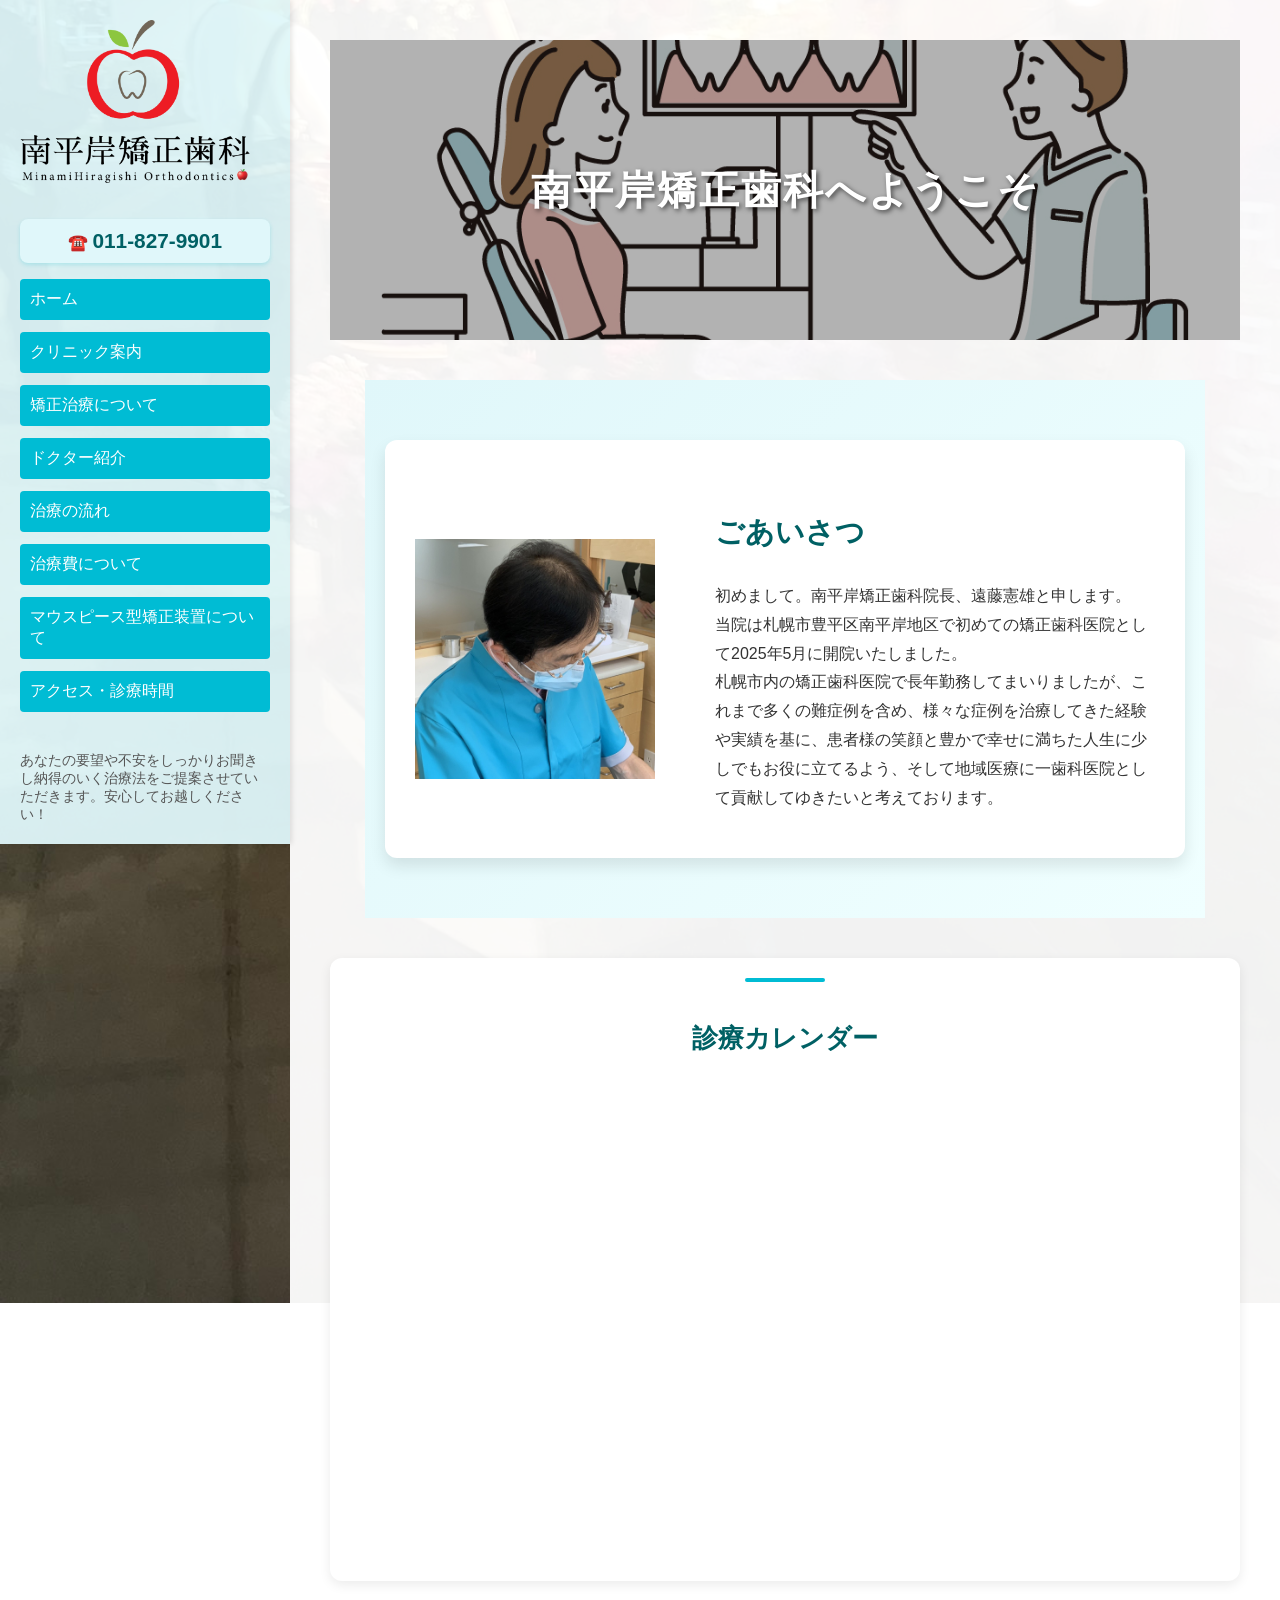
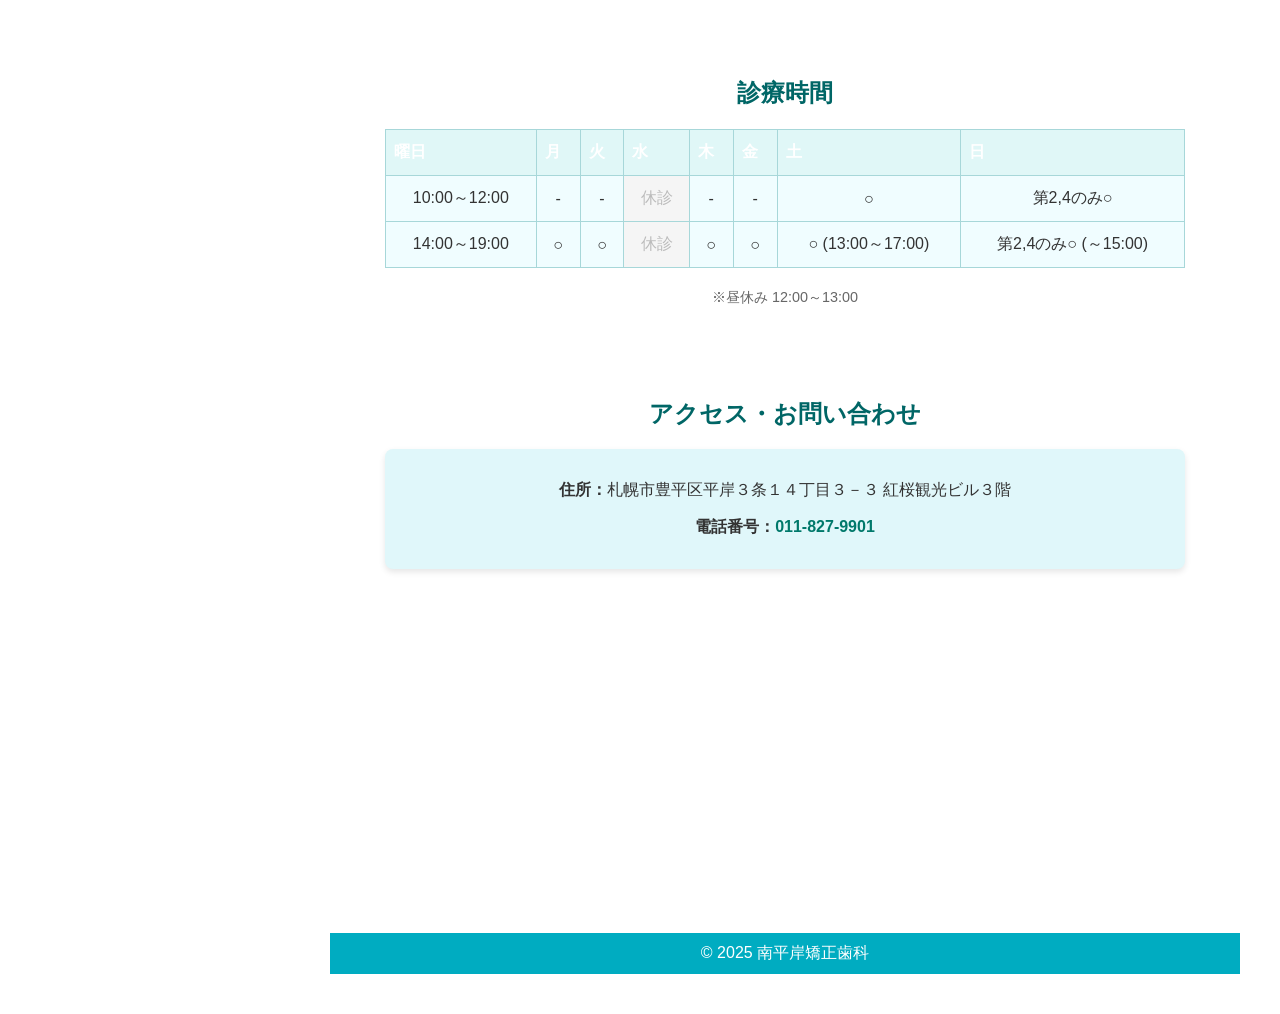
<file: index.html>
<!DOCTYPE html>
<html lang="ja">
<head>
  <meta charset="UTF-8" />
  <meta name="viewport" content="width=device-width, initial-scale=1.0" />
  <title>南平岸矯正歯科</title>
  <link rel="icon" href="logo.ico" type="image/x-icon">
  <link rel="shortcut icon" href="logo.ico" type="image/x-icon">
  <link rel="stylesheet" href="css/style.css" />
  <style>
    /* ローディング画面 */
    #loader {
      position: fixed;
      top: 0;
      left: 0;
      width: 100vw;
      height: 100vh;
      background: white;
      display: flex;
      align-items: center;
      justify-content: center;
      z-index: 9999;
    }

    .tooth {
      width: 80px;
      height: 80px;
      background: url('tooth_character.jpg') no-repeat center center / contain;
      animation: bounce 4s infinite;
    }

    @keyframes bounce {
      0%, 100% { transform: translateY(0); }
      50% { transform: translateY(-20px); }
    }

    @media (max-width: 768px) {
      .card-frame {
        flex-direction: column;
        align-items: center;
      }

      .card-image {
        position: relative;
        width: 100%;
        max-width: 300px;
        margin: 0 auto;
      }

      .card-image img {
        position: static !important;
        width: 100% !important;
        height: auto !important;
        margin: 0 auto !important;
        display: block;
      }

      .card-content {
        padding: 20px;
        text-align: left;
      }
    }
  </style>



</head>
<body class="index fade-in">

  <!-- ローディング画面 -->
  <div id="loader">
    <div class="tooth"></div>
  </div>

  <!-- ハンバーガーメニュー -->
  <input type="checkbox" id="menu-toggle" class="menu-toggle" />
  <label for="menu-toggle" class="sidebar-toggle">☰ メニューを開く／閉じる</label>

  <!-- サイドバー -->
  <div class="sidebar">
    <div class="logo">
      <img src="logo.png" alt="南平岸矯正歯科のロゴ" />
    </div>

    <div class="sidebar-contact">
      ☎️ <a href="tel:011-827-9901">011-827-9901</a>
    </div>

    <ul class="nav">
      <li><a href="index.html">ホーム</a></li>
      <li><a href="clinic.html">クリニック案内</a></li>
      <li><a href="about.html">矯正治療について</a></li>
      <li><a href="doctors.html">ドクター紹介</a></li>
      <li><a href="treatment.html">治療の流れ</a></li>
      <li><a href="fee.html">治療費について</a></li>
      <li><a href="mouthpiece.html">マウスピース型矯正装置について</a></li>
      <li><a href="#access">アクセス・診療時間</a></li>
    </ul>

    

    <div class="footer">
      あなたの要望や不安をしっかりお聞きし納得のいく治療法をご提案させていただきます。安心してお越しください！
    </div>
  </div>

  <!-- メインコンテンツ -->
  <div class="main">
    <div class="hero">南平岸矯正歯科へようこそ</div>

    <!-- ごあいさつ -->
    <section class="greeting-section">
      <div class="card-frame">
        <div class="card-image photo-swap">
          <img src="doctor.jpg" alt="院長写真" class="base-img" />
          <img src="doctor2.png" alt="院長写真(ホバー)" class="hover-img" />
        </div>
        <div class="card-content">
          <h2>ごあいさつ</h2>
          <p>
            初めまして。南平岸矯正歯科院長、遠藤憲雄と申します。<br />
            当院は札幌市豊平区南平岸地区で初めての矯正歯科医院として2025年5月に開院いたしました。<br />
            札幌市内の矯正歯科医院で長年勤務してまいりましたが、これまで多くの難症例を含め、様々な症例を治療してきた経験や実績を基に、患者様の笑顔と豊かで幸せに満ちた人生に少しでもお役に立てるよう、そして地域医療に一歯科医院として貢献してゆきたいと考えております。
          </p>
        </div>
      </div>
    </section>

    <!-- 診療カレンダー -->
    <section id="calendar" class="calendar-card">
      <h2>診療カレンダー</h2>
      <div class="calendar-wrapper">
        <iframe src="https://calendar.google.com/calendar/embed?src=064d3e4499bab5bc5a4c0246312bfb257038a997835af838f0adb48d5004ed53%40group.calendar.google.com&ctz=Asia%2FTokyo" style="border: 0" width="800" height="600" frameborder="0" scrolling="no"></iframe>
      </div>
    </section>
    

    <!-- 診療時間 -->
<section id="hours">
  <h2>診療時間</h2>
  <table class="clinic-hours">
    <thead>
      <tr>
        <th>曜日</th>
        <th>月</th>
        <th>火</th>
        <th>水</th>
        <th>木</th>
        <th>金</th>
        <th>土</th>
        <th>日</th>
      </tr>
    </thead>
    <tbody>
      <tr>
        <td>10:00～12:00</td>
        <td>-</td>
        <td>-</td>
        <td class="closed">休診</td>
        <td>-</td>
        <td>-</td>
        <td>○</td>
        <td>第2,4のみ○</td>
      </tr>
      <tr>
        <td>14:00～19:00</td>
        <td>○</td>
        <td>○</td>
        <td class="closed">休診</td>
        <td>○</td>
        <td>○</td>
        <td>○ (13:00～17:00)</td>
        <td>第2,4のみ○ (～15:00)</td>
      </tr>
    </tbody>
  </table>
  <p class="note">※昼休み 12:00～13:00</p>
</section>


    <!-- アクセス -->
    <section id="access">
     
      <h2>アクセス・お問い合わせ</h2>
  
      <div class="contact-info">
        <p><strong>住所：</strong>札幌市豊平区平岸３条１４丁目３－３ 紅桜観光ビル３階</p>
        <p><strong>電話番号：</strong><a href="tel:011-827-9901">011-827-9901</a></p>
      </div>
      <iframe class="map" src="https://www.google.com/maps/embed?pb=!1m18!1m12!1m3!1d1458.3615851793147!2d141.3694545387574!3d43.02621369278474!2m3!1f0!2f0!3f0!3m2!1i1024!2i768!4f13.1!3m3!1m2!1s0x5f0b2a685b66b769%3A0x2bab9121d006dd4c!2z44CSMDYyLTA5MzMg5YyX5rW36YGT5pyt5bmM5biC6LGK5bmz5Yy65bmz5bK477yT5p2h77yR77yU5LiB55uu77yT4oiS77yTIOe0heahnOims-WFieODk-ODqw!5e0!3m2!1sja!2sjp!4v1745337127135!5m2!1sja!2sjp" width="600" height="450" style="border:0;" allowfullscreen="" loading="lazy" referrerpolicy="no-referrer-when-downgrade"></iframe>
    </section>

    <footer>
      &copy; 2025 南平岸矯正歯科
    </footer>
  </div>

  <script>
    window.addEventListener('load', () => {
      const loader = document.getElementById('loader');
      if (loader) {
        setTimeout(() => {
          loader.classList.add('fade-out');
        }, 1500);
      }
    });
  </script>
</body>
</html>
</file>
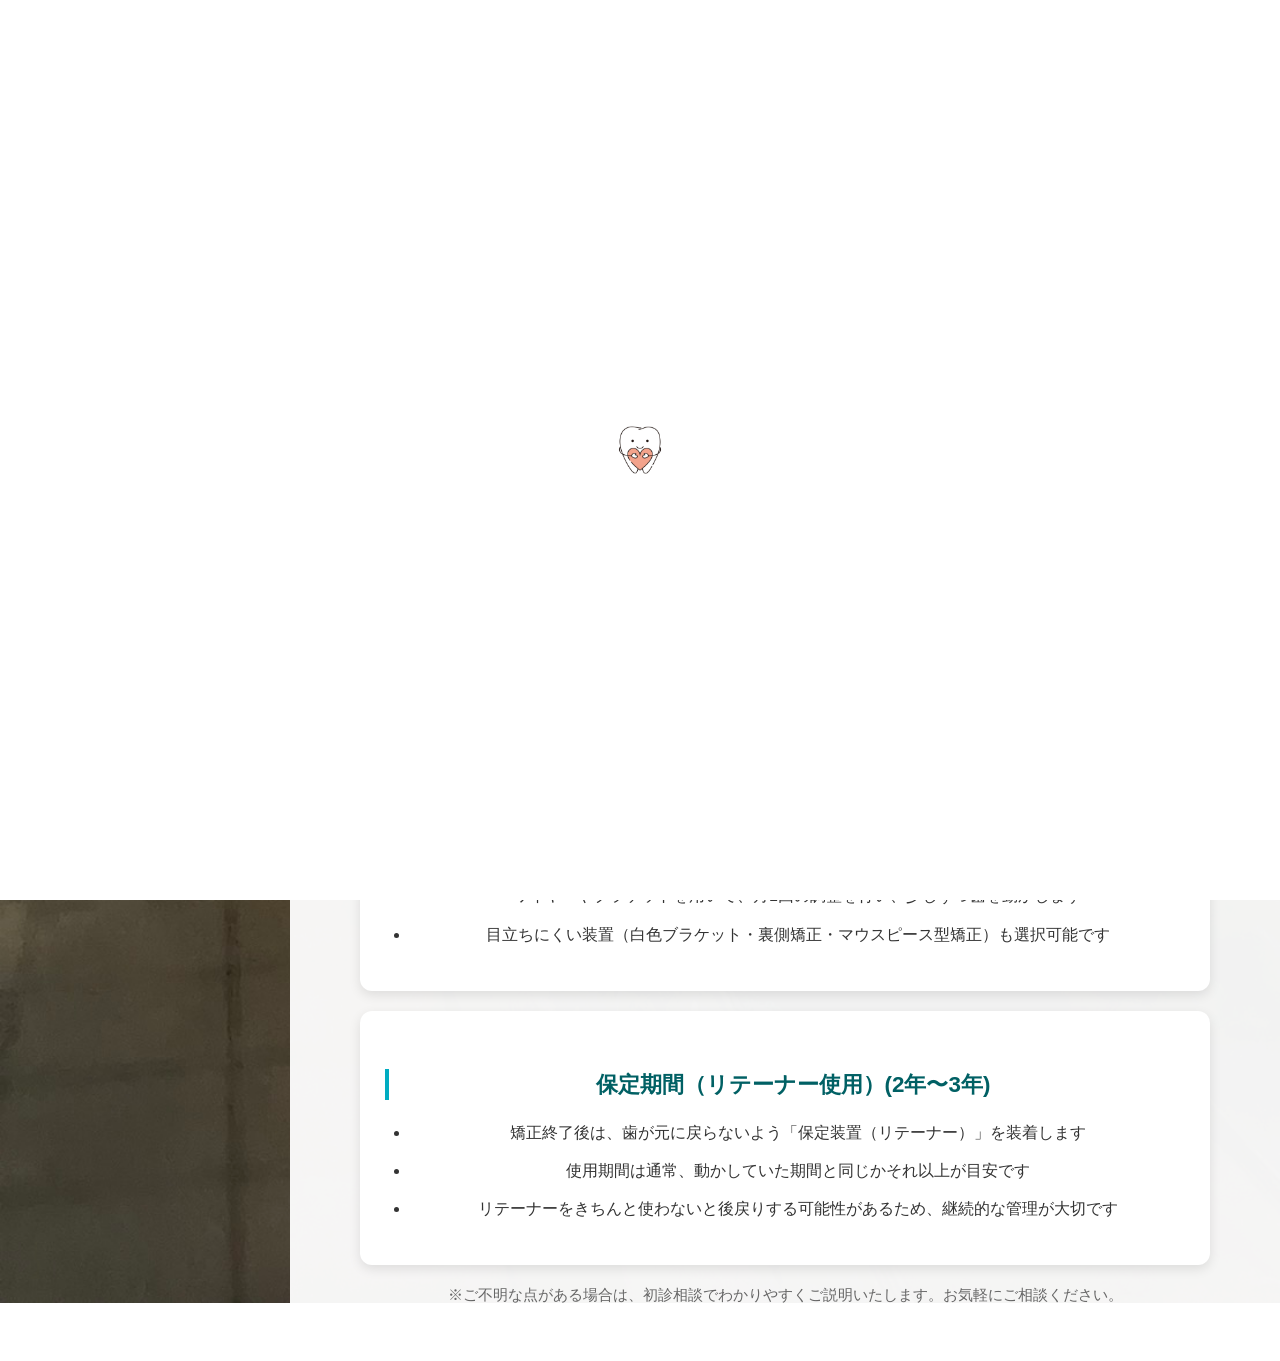
<file: about.html>
<!DOCTYPE html>
<html lang="ja">
<head>
  <meta charset="UTF-8">
  <meta name="viewport" content="width=device-width, initial-scale=1.0">
  <title>矯正治療について｜南平岸矯正歯科</title>
  <link rel="icon" href="logo.ico" type="image/x-icon">
  <link rel="shortcut icon" href="logo.ico" type="image/x-icon">
  <link rel="stylesheet" href="css/style.css">
  <style>
     #loader {
      position: fixed;
      top: 0;
      left: 0;
      width: 100vw;
      height: 100vh;
      background: white;
      display: flex;
      align-items: center;
      justify-content: center;
      z-index: 9999;
    }

    .tooth {
      width: 80px;
      height: 80px;
      background: url('tooth_character.jpg') no-repeat center center / contain;
      animation: bounce 4s infinite;
    }

    @keyframes bounce {
      0%, 100% { transform: translateY(0); }
      50% { transform: translateY(-20px); }
    }
   

    .intro-section {
      text-align: center;
      margin-bottom: 50px;
    }
    .intro-section h1 {
      color: #008b8b;
      font-size: 2rem;
      margin-bottom: 0.5em;
    }
    .intro-section p {
      color: #333;
      font-size: 1.1rem;
      line-height: 1.8;
    }

    .info-card {
      background-color: #ffffff;
      border-radius: 12px;
      padding: 25px;
      margin: 20px auto;
      box-shadow: 0 4px 12px rgba(0,0,0,0.1);
      max-width: 800px;
    }
    .info-card h2 {
      border-left: 4px solid #00ACC1;
      padding-left: 12px;
      color: #006064;
      font-size: 1.4rem;
    }
    .info-card ul {
      line-height: 1.8;
      padding-left: 25px;
    }
    .info-card li {
      margin-bottom: 0.6em;
    }
    .info-card li strong {
      color: #004D40;
    }
    .note {
      font-size: 0.95em;
      color: #666;
      margin-top: 10px;
      text-align: center;
    }
  </style>
</head>
<body class="index fade-in">

  <!-- ローディング画面 -->
  <div id="loader">
    <div class="tooth"></div>
  </div>

  <div class="sidebar">
    <div class="logo">
      <img src="logo.png" alt="南平岸矯正歯科のロゴ" />
    </div>

    <div class="sidebar-contact">
      ☎️ <a href="tel:011-827-9901">011-827-9901</a>
    </div>

    <ul class="nav">
      <li><a href="index.html">ホーム</a></li>
      <li><a href="clinic.html">クリニック案内</a></li>
      <li><a href="about.html">矯正治療について</a></li>
      <li><a href="doctors.html">ドクター紹介</a></li>
      <li><a href="treatment.html">治療の流れ</a></li>
      <li><a href="fee.html">治療費について</a></li>
      <li><a href="mouthpiece.html">マウスピース型矯正装置について</a></li>
      <li><a href="index.html#access">アクセス・診療時間</a></li>
    </ul>

   

    <div class="footer">
      あなたの要望や不安をしっかりお聞きし納得のいく治療法をご提案させていただきます。安心してお越しください！
    </div>
  </div>

  <div class="main">
    <section class="intro-section">
      <h1>矯正治療とは？</h1>
      <p>
        当院では患者様一人ひとりの状態に応じて適切な矯正治療を行います。<br>
        「Ⅰ期治療（成長期）」と「Ⅱ期治療（成人期以降）」の特徴を以下で詳しく解説します。
      </p>
    </section>

    <section class="info-card">
      <h2>Ⅰ期治療（およそ2〜4年）</h2>
      <ul>
        <li><strong>対象：</strong>乳歯と永久歯が混在する小学校低学年（1〜3年生）頃</li>
        <li>反対咬合（受け口）やすきっ歯、前歯のズレ、骨格の成長バランスに問題がある場合に適応</li>
        <li>上下のあごのバランスを整えることで、将来の歯並びを整えやすくします</li>
        <li>必要に応じて、舌癖の改善トレーニング（MFT）なども取り入れます</li>
        <li>Ⅰ期のみで完了する場合もあれば、Ⅱ期治療に移行するケースもあります</li>
      </ul>
    </section>

    <section class="info-card">
      <h2>Ⅱ期治療（およそ1年半〜3年）</h2>
      <ul>
        <li><strong>対象：</strong>永久歯がすべて生えそろった中高生〜成人</li>
        <li>歯並びのデコボコやかみ合わせを整える本格的な矯正治療</li>
        <li>必要に応じて抜歯を行い、歯が並ぶスペースを確保します</li>
        <li>ワイヤーやブラケットを用いて、月1回の調整を行い、少しずつ歯を動かします</li>
        <li>目立ちにくい装置（白色ブラケット・裏側矯正・マウスピース型矯正）も選択可能です</li>
      </ul>
    </section>

    <section class="info-card">
      <h2>保定期間（リテーナー使用）(2年〜3年)</h2>
      <ul>
        <li>矯正終了後は、歯が元に戻らないよう「保定装置（リテーナー）」を装着します</li>
        <li>使用期間は通常、動かしていた期間と同じかそれ以上が目安です</li>
        <li>リテーナーをきちんと使わないと後戻りする可能性があるため、継続的な管理が大切です</li>
      </ul>
    </section>

    <p class="note">
      ※ご不明な点がある場合は、初診相談でわかりやすくご説明いたします。お気軽にご相談ください。
    </p>
  </div>
  
  <script>
    window.addEventListener('load', () => {
      const loader = document.getElementById('loader');
      if (loader) {
        setTimeout(() => {
          loader.classList.add('fade-out'); // アニメーション開始
        }, 1500); // ロード表示時間（ms）※調整可能
      }
    });
  </script>  
</body>
</html>
</file>
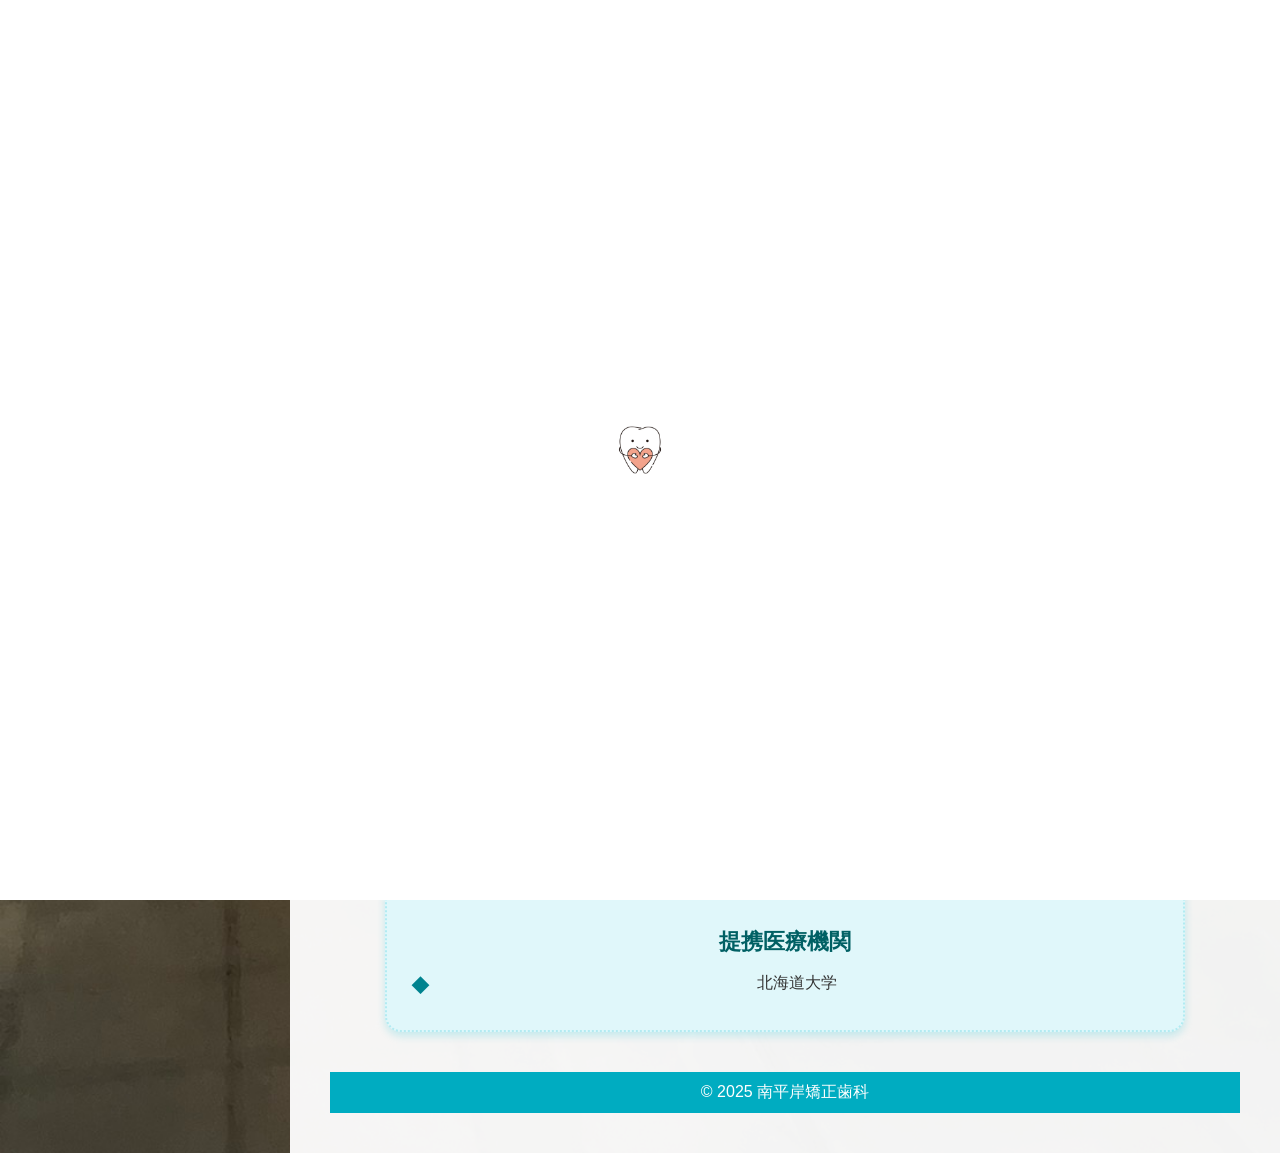
<file: doctors.html>
<!DOCTYPE html>
<html lang="ja">
<head>
  <meta charset="UTF-8">
  <meta name="viewport" content="width=device-width, initial-scale=1.0">
  <title>ドクター紹介｜南平岸矯正歯科</title>
  <link rel="icon" href="logo.ico" type="image/x-icon">
  <link rel="shortcut icon" href="logo.ico" type="image/x-icon">
  <link rel="stylesheet" href="css/style.css">
  <style>
    /* ローディング画面 */
    #loader {
      position: fixed;
      top: 0;
      left: 0;
      width: 100vw;
      height: 100vh;
      background: white;
      display: flex;
      align-items: center;
      justify-content: center;
      z-index: 9999;
    }

    .tooth {
      width: 80px;
      height: 80px;
      background: url('tooth_character.jpg') no-repeat center center / contain;
      animation: bounce 4s infinite;
    }

    @keyframes bounce {
      0%, 100% { transform: translateY(0); }
      50% { transform: translateY(-20px); }
    }
  </style>
</head>
<!-- 👇 ここに fade-in を追加 -->
<body class="index fade-in">

  <!-- ローディング画面 -->
  <div id="loader">
    <div class="tooth"></div>
  </div>

  <!-- ハンバーガーメニュー -->
  <input type="checkbox" id="menu-toggle" class="menu-toggle" />
  <label for="menu-toggle" class="sidebar-toggle">☰ メニューを開く／閉じる</label>

  <!-- サイドバー -->
  <div class="sidebar">
    <div class="logo">
      <img src="logo.png" alt="南平岸矯正歯科のロゴ" />
    </div>

    <div class="sidebar-contact">
      ☎️ <a href="tel:011-827-9901">011-827-9901</a>
    </div>

    <ul class="nav">
      <li><a href="index.html">ホーム</a></li>
      <li><a href="clinic.html">クリニック案内</a></li>
      <li><a href="about.html">矯正治療について</a></li>
      <li><a href="doctors.html">ドクター紹介</a></li>
      <li><a href="treatment.html">治療の流れ</a></li>
      <li><a href="fee.html">治療費について</a></li>
      <li><a href="mouthpiece.html">マウスピース型矯正装置について</a></li>
      <li><a href=index.html#access">アクセス・診療時間</a></li>
    </ul>
    <div class="footer">
      キレイな歯であなたにもっと笑顔を！<br />楽しく治療いたします
    </div>
  </div>
    <div class="main">
        <h1>ドクター紹介</h1>
        <section class="director-section">
          <div class="director-inner">
            
            
            <!-- 右カラム（プロフィール） -->
            <div class="director-profile">
              <h2>院長　認定医　遠藤憲雄<br>
              歯科衛生士　齊藤陽奈</h2>


             
        
              <div class="affiliates-box">
                <h3>院長　所属学会</h3>
                <ul class="affiliates-list">
                  <li>日本矯正歯科学会</li>
                  <li>日本顎変形症学会</li>
                  <li>日本唇顎口蓋裂学会</li>
                </ul>
              </div>
        
              <div class="affiliates-box">
                <h3>院長　略歴</h3>
                <ul class="affiliates-list">
                  <li>1981 札幌南高校 卒業</li>
                <li>1990 岩手医科大学 卒業</li>
                <li>1990 北海道大学歯学部矯正科 入局</li>
                <li>1996 札幌市内矯正歯科医院　勤務</li>
                <li>1997 日本矯正歯科学会 認定医取得</li>
                <li>1996 札幌市内矯正歯科医院　退職</li>
                <li>2025 南平岸矯正歯科 開院</li>
                </ul>
              </div>

              <div class="affiliates-box">
                <h3>提携医療機関</h3>
                <ul class="affiliates-list">
                  <li>北海道大学</li>
               
                </ul>
              </div>
             
        
              
              
            </div>
          </div>
        </section>
        
        <footer>
            &copy; 2025 南平岸矯正歯科
        </footer>
    </div>

    <script>
      window.addEventListener('load', () => {
        const loader = document.getElementById('loader');
        if (loader) {
          setTimeout(() => {
            loader.classList.add('fade-out'); // アニメーション開始
          }, 1500); // ロード表示時間（ms）※調整可能
        }
      });
    </script>
</body>
</html>
</file>
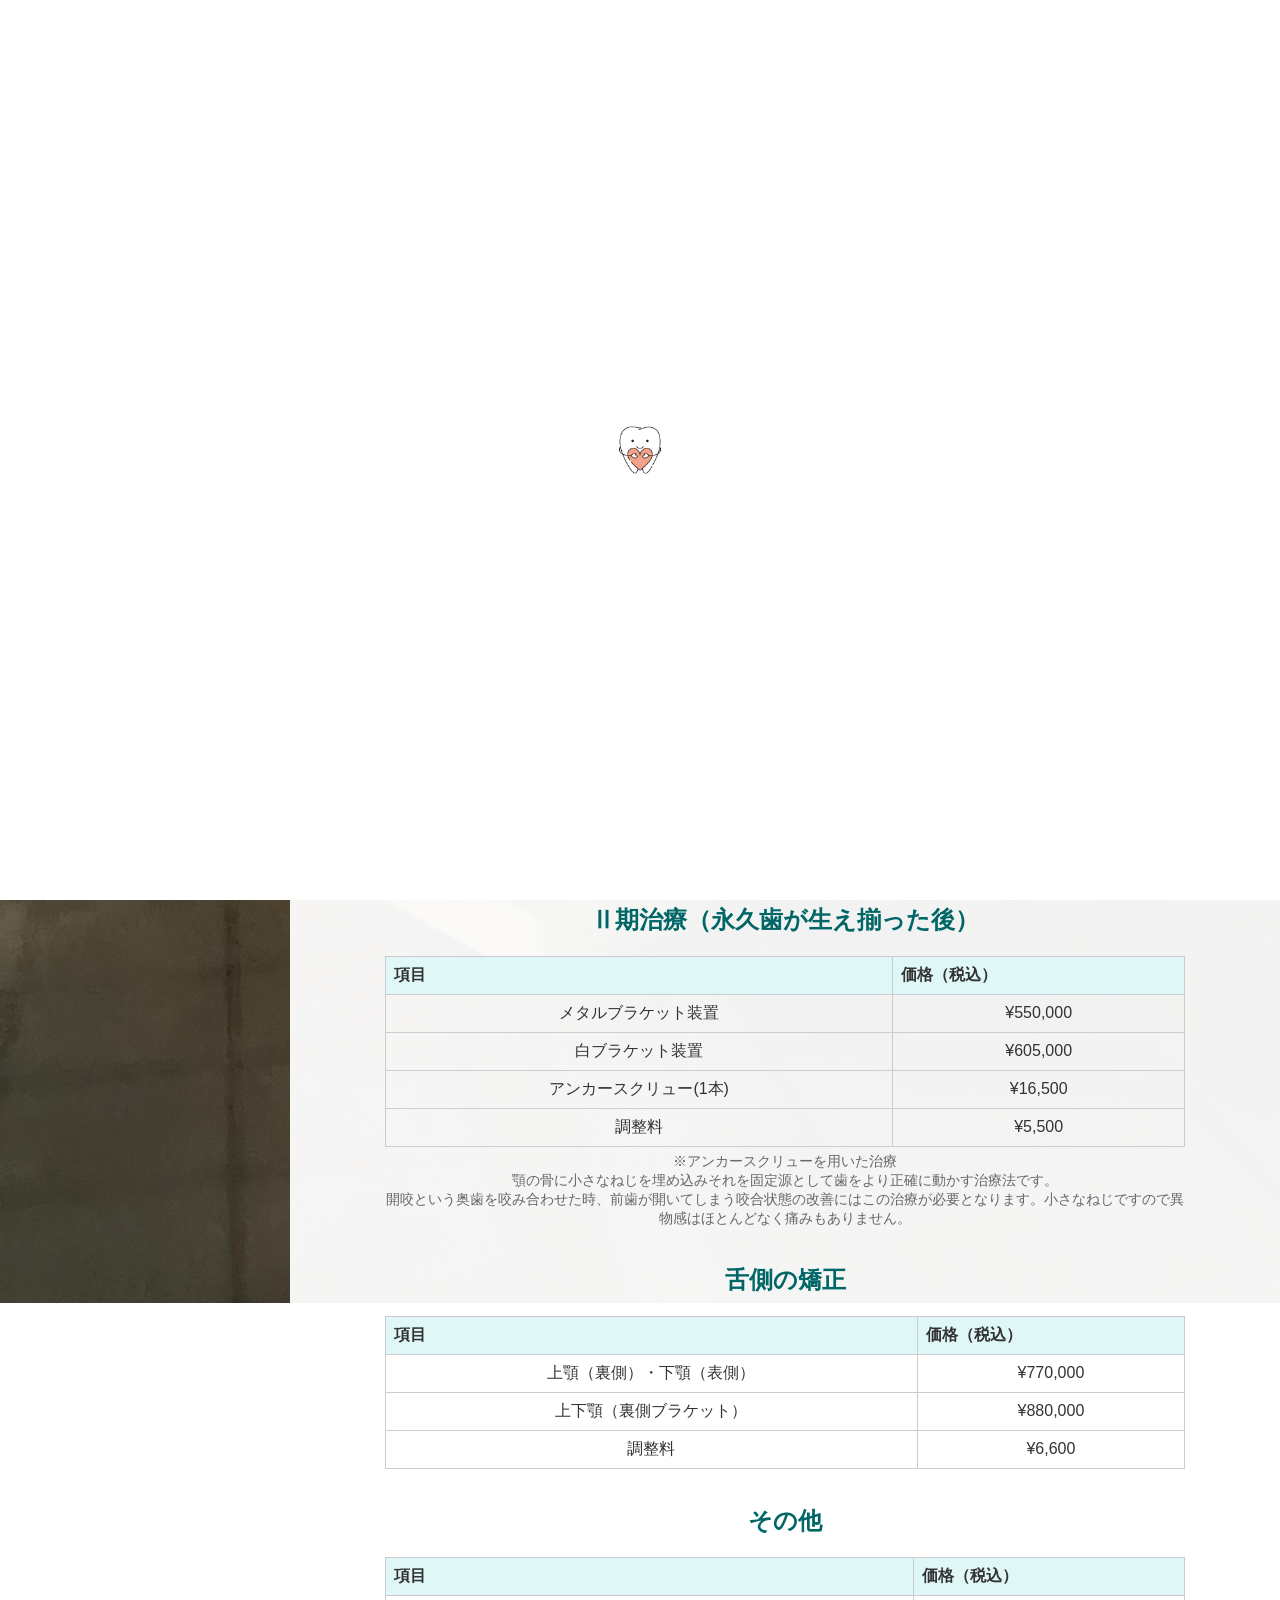
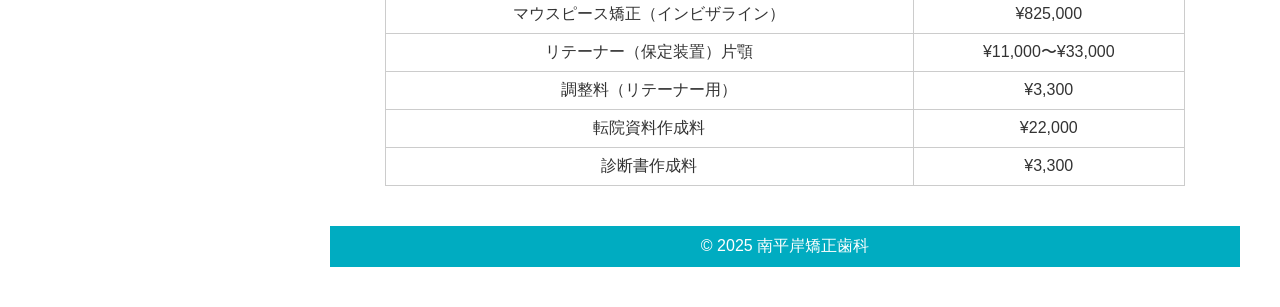
<file: fee.html>
<!DOCTYPE html>
<html lang="ja">
<head>
  <meta charset="UTF-8">
  <meta name="viewport" content="width=device-width, initial-scale=1.0">
  <title>費用の目安｜南平岸矯正歯科</title>
  <link rel="icon" href="logo.ico" type="image/x-icon">
  <link rel="shortcut icon" href="logo.ico" type="image/x-icon">
  <link rel="stylesheet" href="css/style.css">
  <style>
  #loader {
      position: fixed;
      top: 0;
      left: 0;
      width: 100vw;
      height: 100vh;
      background: white;
      display: flex;
      align-items: center;
      justify-content: center;
      z-index: 9999;
    }

    .tooth {
      width: 80px;
      height: 80px;
      background: url('tooth_character.jpg') no-repeat center center / contain;
      animation: bounce 4s infinite;
    }

    @keyframes bounce {
      0%, 100% { transform: translateY(0); }
      50% { transform: translateY(-20px); }
    }
  </style>
</head>


<body class="index fade-in">

  <!-- ローディング画面 -->
  <div id="loader">
    <div class="tooth"></div>
  </div>

  <!-- ハンバーガーメニュー -->
  <input type="checkbox" id="menu-toggle" class="menu-toggle">
  <label for="menu-toggle" class="sidebar-toggle">☰ メニュー</label>

  <!-- サイドバー -->
  <div class="sidebar">
    <div class="logo">
      <img src="logo.png" alt="南平岸矯正歯科のロゴ" />
    </div>

    <div class="sidebar-contact">
      ☎️ <a href="tel:011-827-9901">011-827-9901</a>
    </div>

    <ul class="nav">
      <li><a href="index.html">ホーム</a></li>
      <li><a href="clinic.html">クリニック案内</a></li>
      <li><a href="about.html">矯正治療について</a></li>
      <li><a href="doctors.html">ドクター紹介</a></li>
      <li><a href="treatment.html">治療の流れ</a></li>
      <li><a href="fee.html">治療費について</a></li>
      <li><a href="mouthpiece.html">マウスピース型矯正装置について</a></li>
      <li><a href="index.html#access">アクセス・診療時間</a></li>
    </ul>

    
    <div class="footer">
      あなたの要望や不安をしっかりお聞きし納得のいく治療法をご提案させていただきます。安心してお越しください！
    </div>
  </div>

  <!-- メインコンテンツ -->
  <div class="main">
    <div class="hero">費用の目安</div>

    <section>
      <h2>相談・検査</h2>
      <table>
        <tr><th>項目</th><th>価格（税込）</th></tr>
        <tr><td>相談料</td><td>¥3,300</td></tr>
        <tr><td>検査・診断料</td><td>¥44,000</td></tr>
      </table>

      <h2>Ⅰ期治療</h2>
      <table>
        <tr><th>項目</th><th>価格（税込）</th></tr>
        <tr><td>早期の矯正治療（乳歯列期）</td><td>¥44,000</td></tr>
        <tr><td>成長期の矯正治療（混合歯列期）</td><td>¥385,000</td></tr>
        <tr><td>調整料</td><td>¥5,500</td></tr>
      </table>
      <p class="note">※Ⅰ期治療からⅡ期治療に移行する場合は差額を頂きます。</p>

      <h2>Ⅱ期治療（永久歯が生え揃った後）</h2>
      <table>
        <tr><th>項目</th><th>価格（税込）</th></tr>
        <tr><td>メタルブラケット装置</td><td>¥550,000</td></tr>
        <tr><td>白ブラケット装置</td><td>¥605,000</td></tr>
        <tr><td>アンカースクリュー(1本)</td><td>¥16,500</td></tr>
        <tr><td>調整料</td><td>¥5,500</td></tr>
      </table>
      <p class="note">※アンカースクリューを用いた治療<br>
        顎の骨に小さなねじを埋め込みそれを固定源として歯をより正確に動かす治療法です。<br>
        開咬という奥歯を咬み合わせた時、前歯が開いてしまう咬合状態の改善にはこの治療が必要となります。小さなねじですので異物感はほとんどなく痛みもありません。</p>

      <h2>舌側の矯正</h2>
      <table>
        <tr><th>項目</th><th>価格（税込）</th></tr>
        <tr><td>上顎（裏側）・下顎（表側）</td><td>¥770,000</td></tr>
        <tr><td>上下顎（裏側ブラケット）</td><td>¥880,000</td></tr>
        <tr><td>調整料</td><td>¥6,600</td></tr>
      </table>

      <h2>その他</h2>
      <table>
        <tr><th>項目</th><th>価格（税込）</th></tr>
        <tr><td>マウスピース矯正（インビザライン）</td><td>¥825,000</td></tr>
        <tr><td>リテーナー（保定装置）片顎</td><td>¥11,000〜¥33,000</td></tr>
        <tr><td>調整料（リテーナー用）</td><td>¥3,300</td></tr>
        <tr><td>転院資料作成料</td><td>¥22,000</td></tr>
        <tr><td>診断書作成料</td><td>¥3,300</td></tr>
      </table>
    </section>

    <footer>
      &copy; 2025 南平岸矯正歯科
    </footer>
  </div>

  <script>
    window.addEventListener('load', () => {
      const loader = document.getElementById('loader');
      if (loader) {
        setTimeout(() => {
          loader.classList.add('fade-out'); // アニメーション開始
        }, 1500); // ロード表示時間（ms）※調整可能
      }
    });
  </script>
</body>
</html>
</file>
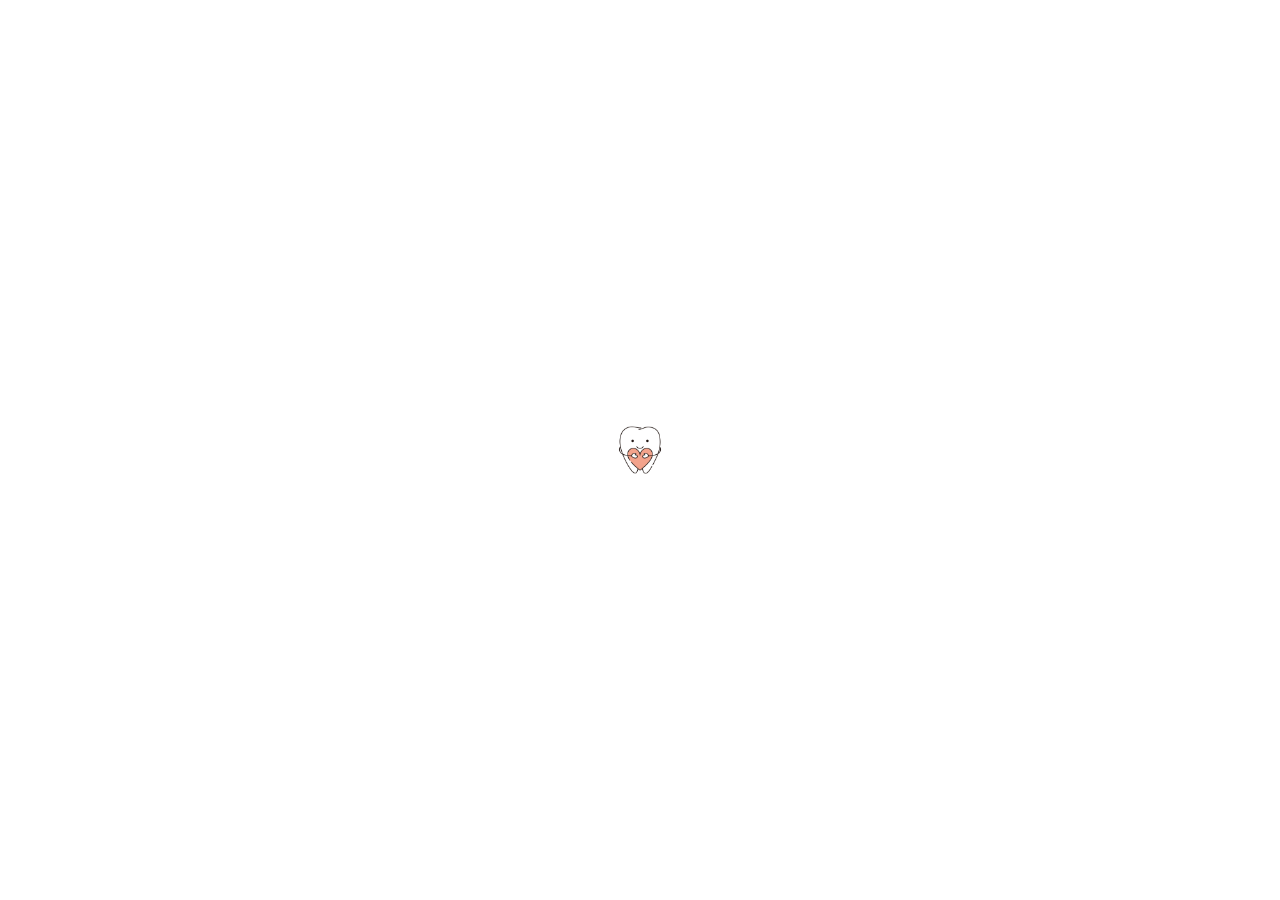
<file: mouthpiece.html>
<!DOCTYPE html>
<html lang="ja">
<head>
  <meta charset="UTF-8">
  <meta name="viewport" content="width=device-width, initial-scale=1.0">
  <title>マウスピース型矯正装置について｜南平岸矯正歯科</title>
  <link rel="icon" href="logo.ico" type="image/x-icon">
  <link rel="shortcut icon" href="logo.ico" type="image/x-icon">
  <link rel="stylesheet" href="css/style.css">
  <style>
    /* ローディング画面 */
    #loader {
      position: fixed;
      top: 0;
      left: 0;
      width: 100vw;
      height: 100vh;
      background: white;
      display: flex;
      align-items: center;
      justify-content: center;
      z-index: 9999;
    }

    .tooth {
      width: 80px;
      height: 80px;
      background: url('tooth_character.jpg') no-repeat center center / contain;
      animation: bounce 4s infinite;
    }

    @keyframes bounce {
      0%, 100% { transform: translateY(0); }
      50% { transform: translateY(-20px); }
    }
  </style>
</head>
<body class="index fade-in">

  <!-- ローディング画面 -->
  <div id="loader">
    <div class="tooth"></div>
  </div>

  <!-- ハンバーガーメニュー -->
  <input type="checkbox" id="menu-toggle" class="menu-toggle" />
  <label for="menu-toggle" class="sidebar-toggle">☰ メニューを開く／閉じる</label>

  <!-- サイドバー -->
  <div class="sidebar">
    <div class="logo">
      <img src="logo.png" alt="南平岸矯正歯科のロゴ" />
    </div>

    <div class="sidebar-contact">
      ☎️ <a href="tel:011-827-9901">011-827-9901</a>
    </div>
    
    <ul class="nav">
      <li><a href="index.html">ホーム</a></li>
      <li><a href="clinic.html">クリニック案内</a></li>
      <li><a href="about.html">矯正治療について</a></li>
      <li><a href="doctors.html">ドクター紹介</a></li>
      <li><a href="treatment.html">治療の流れ</a></li>
      <li><a href="fee.html">治療費について</a></li>
      <li><a href="mouthpiece.html">マウスピース型矯正装置について</a></li>
      <li><a href="index.html#access">アクセス・診療時間</a></li>
    </ul>

    
    
    <div class="footer">
      あなたの要望や不安をしっかりお聞きし納得のいく治療法をご提案させていただきます。安心してお越しください！
    </div>
  </div>


    <div class="main">
      <h1>マウスピース型矯正装置について</h1>

      <section>
        <h2>マウスピース型矯正装置について</h2>
        <p>
          マウスピース型矯正装置は、ブラケットやワイヤーを使用せず、透明なラミネート素材で作られた取り外し可能な矯正装置です。
        </p>
        <p>
          装置が目立ちにくいため、見た目が気になる方にもおすすめです。また、食事の際には取り外すことができ、金属を使用していないため金属アレルギーのリスクもありません。これらの点から、多くの患者さまにとって快適に治療を受けられるという大きなメリットがあります。
        </p>
        <p>
          ただし、すべての症例に適応できるわけではなく、歯並びの状態によっては効果が得られにくい場合もあります。また、決められた装着時間（1日20時間以上など）を守れないと、治療が計画通りに進まないことがあります。
        </p>
        <p>
          自己管理が難しいと判断された場合や、十分な効果が得られない場合には、ワイヤー矯正への切り替えをご提案させていただくこともあります。
        </p>
        <p>
          ご不安な点や気になることがあれば、いつでもご相談ください。
        </p>
      </section>

      <footer>
        &copy; 2025 南平岸矯正歯科
      </footer>
    </div>
  </div>

  <script>
    window.addEventListener('load', () => {
      const loader = document.getElementById('loader');
      if (loader) {
        setTimeout(() => {
          loader.classList.add('fade-out'); // アニメーション開始
        }, 1500); // ロード表示時間（ms）※調整可能
      }
    });
  </script>
</body>
</html>
</file>
<file: css/style.css>
/* グローバルフォント設定 */
body, header, nav, nav a, section, footer {
  font-family: "Hiragino Kaku Gothic Pro", "Arial", sans-serif;
}

/* body */
body {
  margin: 0;
  padding: 0;
  color: #333;
  display: flex;
  min-height: 100vh;
  /* 背景画像を固定表示 */

  background: url("../home_background.jpg") no-repeat center center fixed;
  background-size: cover;
}


.logo img {
  width: 230px; /* 好きなサイズに */
  height: auto; /* アスペクト比維持 */
}
.greeting-section {
  background: linear-gradient(135deg, #e0f7fa, #f0ffff); 
  /* 淡いグラデーション背景。2色変えれば色味を自由に */
  padding: 60px 20px; 
  /* 縦横に十分な余白を */
}

#loader.fade-out {
  opacity: 0;
  transition: opacity 0.8s ease;
  pointer-events: none;
}


@keyframes fadeOut {
  from { opacity: 1; }
  to {
    opacity: 0;
    visibility: hidden;
  }
}

#loader {
  position: fixed;
  top: 0;
  left: 0;
  width: 100vw;
  height: 100vh;
  background: white;
  display: flex;
  align-items: center;
  justify-content: center;
  z-index: 9999;
}

.tooth {
  width: 80px;
  height: 80px;
  background: url('tooth_character.jpg') no-repeat center center / contain;
  animation: bounce 4s infinite;
}

@keyframes bounce {
  0%, 100% { transform: translateY(0); }
  50% { transform: translateY(-20px); }
}

/* ページ全体のフェード */
body.fadeout {
  opacity: 0;
  transition: opacity 0.4s ease;
}

.tab-icon {
  display: inline-block;    /* インラインブロック */
  width: 40px;              /* 必要な幅にする */
  height: auto;
  margin-left: 10px;        /* テキストとアイコンの余白 */
  opacity: 0;               /* 初期状態は透明 */
  transition: opacity 0.3s; /* ホバーで透明度を変える */
}
.tab-icon-wrapper:hover .tab-icon {
  opacity: 1;
}


.photo-swap {
  position: relative;
  display: inline-block; 
}
.photo-swap img {
  position: absolute;
  top: 0; left: 0;
  width: 100%;
  height: auto;
  transition: opacity 0.4s ease;
}
.photo-default { opacity: 1; }
.photo-hover   { opacity: 0; }
.photo-swap:hover .photo-default { opacity: 0; }
.photo-swap:hover .photo-hover   { opacity: 1; }
/* コンテナ:2カラム */
.greeting-inner {
  display: flex;
  gap: 20px;
  align-items: flex-start;
}

/* 左カラム(親) */
.greeting-img {
  position: relative;
  max-width: 300px; 
  width: 100%;
}

/* 1枚目: static(親の大きさを決める) */
.base-img {
  width: 100%;
  height: auto;
  display: block;
}

/* 2枚目: absolute, デフォルト非表示(opacity:0) */
.hover-img {
  position: absolute;
  top: 0; left: 0;
  width: 100%;
  height: auto;
  opacity: 0;
  transition: opacity 0.4s;
}

/* hoverで2枚目を表示 */
.photo-swap:hover .hover-img {
  opacity: 1;
}

.greeting-text h2 {
  font-size: 1.8rem;
  margin-bottom: 1em;
  color: #006064; 
  /* タイトルカラー */
}

.greeting-text p {
  line-height: 1.8;
  color: #333;
}

.director-profile h3 {
  font-size: 1.2rem;
  margin-top: 1.5em;
  margin-bottom: 0.5em;
}

.director-profile ul {
  list-style: none;
  padding: 0;
  margin-bottom: 1em;
}

.director-profile li {
  position: relative;
  padding-left: 1.2em;
  margin-bottom: 0.5em;
}



/* ドットをオシャレに表示したい場合 */
.director-profile li::before {
  content: '•';
  position: absolute;
  left: 0;
  color: #00bcd4; /* 好きな色 */
}

.affiliates-box {
  /* 背景色を薄い水色っぽく (例: #e0f7fa) */
  background: #e0f7fa;
  /* ドットの枠線も水色系 (例: #b2ebf2) */
  border: 2px dotted #b2ebf2;
  border-radius: 16px;
  padding: 20px 24px;
  margin-top: 20px;
  /* 薄いシアン系の影 (rgba(0, 188, 212, 0.2)など) */
  box-shadow: 0 4px 8px rgba(0, 188, 212, 0.2);
}

.affiliates-box h3 {
  text-align: center;
  /* タイトル文字色：少し濃いティール (例: #006064) */
  color: #006064;
  font-size: 1.4rem;
  margin-bottom: 1rem;
}

.affiliates-list {
  list-style: none;
  padding: 0;
  margin: 0;
}

.affiliates-list li {
  position: relative;
  padding-left: 1.5em;
  margin-bottom: 0.5em;
}

/* ダイヤマーカー (◆) に淡いティール系色を使う */
.affiliates-list li::before {
  content: '◆';
  position: absolute;
  left: 0;
  /* bulletの色をもう少し濃いめに (例: #00838f) */
  color: #00838f;
  font-size: 1.2rem;
}

/* カードの大枠 */
.card-frame {
  max-width: 800px;          /* カードの最大幅（お好みで） */
  margin: 0 auto;            /* 中央寄せ */
  background: #fff;          /* 白背景 */
  border-radius: 12px;       /* 角丸 */
  box-shadow: 0 8px 16px rgba(0,0,0,0.1); /* カード影 */
  overflow: hidden;          /* 画像がはみ出さないように */
  display: flex;             /* 横並びレイアウト */
  align-items: center;       /* 垂直方向の中央揃え */
}

/* ▼ 左カラム（写真） */
.card-image {
  position: relative;        /* 画像を重ねるため必要 */
  flex: 1;                   /* カラム幅の割合 */
  min-width: 300px;          /* 画像側の最小幅（お好みで） */
}

/* ▼ 2枚の写真 */
.card-image img {
  width: 80%;
  height: auto;
  display: block;            /* 余白対策 */
  position: absolute;        /* 重ねるため */
  top: 0; left: 0;
  transition: opacity 0.4s;  /* フェード演出 */
  margin-left: 30px;
  margin-top: 50px;
}

.card-image img.base-img,
.card-image img.hover-img {
  top: -160px; /* 上方向に20px移動 (この数値で調整) */
  
}

.base-img { 
  opacity: 1; 
  z-index: 1; 
}
.hover-img { 
  opacity: 0; 
  z-index: 2; 
}

/* マウスホバーで 1枚目を透明, 2枚目を不透明に */
.card-image:hover .base-img {
  opacity: 0;
}
.card-image:hover .hover-img {
  opacity: 1;
}

/* ▼ 右カラム（テキスト） */
.card-content {
  flex: 1.5;                 /* こちらは少し大きめ */
  padding: 30px;
  text-align: left;          /* 左寄せ */
}

.card-content h2 {
  font-size: 1.8rem;
  margin-bottom: 1em;
  color: #006064;            /* アクセントカラー例 */
}
.card-content p {
  line-height: 1.8;
  color: #333;
}


/* header */
header {
  background-color: #00ACC1;
  color: white;
  padding: 15px;
  text-align: center;
  font-size: 24px;
}



/* nav */
nav {
  text-align: center;
  padding: 10px;
  background-color: #B2EBF2;
}
nav a {
  color: #00796B;
  text-decoration: none;
  margin: 0 15px;
  font-size: 18px;
  font-weight: bold;
}
nav a:hover {
  color: #004D40;
}

.nav li {
  position: relative; /* 子要素を絶対配置させるため */
}


/* section 共通 */
section {
  padding: 20px;
  text-align: center;
  max-width: 800px;
  margin: 0 auto;
}

/* Googleマップ埋め込み */
.map {
  width: 100%;
  height: 300px;
}

/* footer */
footer {
  background-color: #00ACC1;
  color: white;
  text-align: center;
  padding: 10px;
  margin-top: 20px;
}

/* heroセクション */
.hero {
  width: 100%;
  height: 300px;
  background: url("../title_background.jpg") no-repeat center center / cover;  display: flex;
  align-items: center;
  justify-content: center;
  color: white;
  font-size: 40px;
  font-weight: 900;
  letter-spacing: 2px;
  text-shadow: 2px 2px 5px rgba(0,0,0,0.6);
  box-shadow: inset 0 0 0 1000px rgba(0,0,0,0.3);
  margin-bottom: 40px;
}

/* サイドバー */
.sidebar {
  width: 250px;
  background-color: rgba(224, 247, 250, 0.95);
  padding: 20px;
  box-shadow: 2px 0 5px rgba(0,0,0,0.1);
  position: sticky;
  top: 0;
  height: fit-content;
  align-self: flex-start;
}
@media (max-width: 768px) {
  .sidebar-toggle {
    display: block;
  }
}

.menu-toggle {
  display: none;
}

.sidebar-toggle {
  display: none;
  background-color: #00bcd4;
  color: white;
  padding: 10px;
  text-align: center;
  cursor: pointer;
  font-weight: bold;
  width: 100%;
}

@media (max-width: 768px) {
  .sidebar-toggle {
    display: block;
  }

  .sidebar {
    display: none;
    width: 100%;
    box-shadow: none;
    position: relative;
    order: 0;
  }

  .menu-toggle:checked + .sidebar-toggle + .sidebar {
    display: block;
  }
}


/* ロゴ */
.logo {
  font-size: 1.5em;
  font-weight: bold;
  color: #006064;
  margin-bottom: 30px;
}

/* サイドナビ */
.nav {
  list-style: none;
  padding: 0;
}
.nav li {
  margin-bottom: 12px;
}
.nav a {
  text-decoration: none;
  display: block;
  padding: 10px;
  background-color: #00bcd4;
  color: white;
  border-radius: 4px;
  transition: background-color 0.3s;
}
.nav a:hover {
  background-color: #0097a7;
}

/* サイドのフッター */
.footer {
  margin-top: 40px;
  font-size: 0.85em;
  color: #555;
}


.contact-info {
  background-color: #e0f7fa; /* 背景色を薄い水色に */
  border-radius: 8px; /* 角丸に */
  padding: 15px;
  margin-bottom: 20px;
  box-shadow: 0 3px 6px rgba(0,0,0,0.1); /* 影をつけて浮き上がった感じ */
  text-align: center; /* 中央揃え */
}

.contact-info a {
  color: #00796B; /* 電話番号リンクを見やすい色に */
  font-weight: bold;
  text-decoration: none;
}

.contact-info a:hover {
  text-decoration: underline; /* マウスを乗せたときに下線をつける */
}

.sidebar-contact {
  text-align: center;
  margin-top: 20px;
  padding: 10px;
  background-color: #e0f7fa;
  border-radius: 8px;
  box-shadow: 0 2px 4px rgba(0,188,212,0.2);
}

.sidebar-contact a {
  font-size: 1.3rem;
  font-weight: bold;
  color: #006064;
  text-decoration: none;
}

.sidebar-contact a:hover {
  color: #00bcd4;
}

#contact-info {
  margin-top: 30px;
  text-align: center;
  padding: 15px;
  background-color: #f0ffff;
  border-radius: 10px;
  box-shadow: 0 3px 6px rgba(0,0,0,0.1);
}

.main-contact {
  font-size: 1.5rem;
  color: #006064;
}

.main-contact a {
  color: #00bcd4;
  font-weight: bold;
  text-decoration: none;
}

.main-contact a:hover {
  text-decoration: underline;
}


/* ごあいさつの目立つデザイン */
.director-profile .greeting-box {
  background: linear-gradient(135deg, #b2ebf2, #e0f7fa); /* 明るいグラデーション */
  border-radius: 12px;
  padding: 20px;
  margin-top: 20px;
  box-shadow: 0 4px 12px rgba(0, 188, 212, 0.3);
  text-align: center;
}

.director-profile .greeting-box h3 {
  color: #006064;
  font-size: 1.5rem;
  margin-bottom: 12px;
  border-bottom: 2px solid #006064;
  display: inline-block;
  padding-bottom: 5px;
}

.director-profile .greeting-box p {
  font-size: 1rem;
  line-height: 1.8;
  color: #333;
  margin: 0;
}

/*calender*/

/* ── カード風ラップ ── */
.calendar-card {
  background: white;
  border-radius: 12px;
  box-shadow: 0 4px 12px rgba(0,0,0,0.08);
  padding: 20px;
  margin: 40px auto;
  max-width: 900px;
}
.calendar-card h2 {
  color: #006064;
  margin-bottom: 16px;
  font-size: 1.6em;
  text-align: center;
}

/* ── iframe をレスポンシブに ── */
.calendar-wrapper {
  position: relative;
  padding-bottom: 56.25%; /* 16:9 アスペクト比 */
  height: 0;
  overflow: hidden;
  border-radius: 8px;
}
.calendar-wrapper iframe {
  position: absolute;
  top:0; left:0;
  width:100%;
  height:100%;
  border:0;
}

/* ── 周りにアクセントバー ── */
.calendar-card::before {
  content: "";
  display: block;
  height: 4px;
  width: 80px;
  background: #00bcd4;
  margin: 0 auto 12px;
  border-radius: 2px;
}

/* メインコンテンツ領域 */
.main {
  flex: 1;
  padding: 40px;
  background-color: rgba(255, 255, 255, 0.95);
}

/* 見出し・表など */
h1 {
  color: #008b8b;
  border-bottom: 2px solid #008b8b;
  padding-bottom: 0.2em;
}
h2 {
  margin-top: 1.5em;
  color: #006666;
}
table {
  width: 100%;
  border-collapse: collapse;
  margin-top: 10px;
}
th, td {
  border: 1px solid #ccc;
  padding: 8px;
}
th {
  background-color: #e0f7f7;
  text-align: left;
}
.note {
  font-size: 0.9em;
  color: #666;
  margin-top: 5px;
}

.cephalo-reason {
  background: #e0f7fa;
  padding: 60px 20px;
  border-radius: 20px;
  max-width: 800px;
  margin: 60px auto;
  box-shadow: 0 4px 10px rgba(0, 0, 0, 0.05);
  text-align: center;
}

.cephalo-reason h2 {
  font-size: 2rem;
  color: #007c91;
  margin-bottom: 2rem;
  font-weight: 800;
  letter-spacing: 0.05em;
}

.cephalo-reason ul {
  text-align: left;
  list-style: none;
  padding-left: 0;
  max-width: 600px;
  margin: 0 auto;
}

.cephalo-reason li {
  position: relative;
  padding-left: 2em;
  margin-bottom: 1.2em;
  font-size: 1.1rem;
  line-height: 1.7;
}

.cephalo-reason li::before {
  content: "✅";
  position: absolute;
  left: 0;
  top: 0;
  color: #0097a7;
  font-size: 1.2rem;
}


/* 診療時間テーブルスタイル */
.clinic-hours {
  width: 100%;
  max-width: 800px;
  margin: 20px auto;
  border-collapse: collapse;
  text-align: center;
  font-size: 1rem;
}

.clinic-hours th, .clinic-hours td {
  padding: 12px 8px;
  border: 1px solid #a7d7d9;
}

.clinic-hours thead {
  background-color: #00bcd4;
  color: #fff;
}

.clinic-hours tbody td {
  background-color: #f0fdff;
}

.clinic-hours td.closed {
  background-color: #f5f5f5;
  color: #bbb;
}

.note {
  text-align: center;
  font-size: 0.9rem;
  color: #666;
}



/* Dr.Nano */
.nano-section .nano-content {
  display: flex;
  flex-direction: column;  /* 縦並びにする */
  gap: 20px;               /* 写真とテキストの間隔 */
  margin-top: 1em;
}

.nano-section .nano-image img {
  max-width: 600px;   /* ← ここを小さめの値に */
  width: 100%;
  height: auto;
  border-radius: 8px;
  box-shadow: 0 2px 8px rgba(0,0,0,0.1);
  margin: 0 auto;     /* 画像を中央寄せ */
}

.nano-section .nano-text a {
  color: #006064;
  text-decoration: none;
  font-weight: bold;
}
.nano-section .nano-text a:hover {
  text-decoration: underline;
}

@media (max-width: 640px) {
  .nano-section .nano-content {
    flex-direction: column;
  }
  .nano-section .nano-image,
  .nano-section .nano-text {
    width: 100%;
  }
}


/* レスポンシブ対応 */
@media (max-width: 768px) {
  body {
    flex-direction: column;
  }
  .sidebar {
    width: 100%;
    box-shadow: none;
  }
  .main {
    padding: 20px;
  }
 

/* ごあいさつセクションのレスポンシブ対応 */
@media (max-width: 768px) {
  .card-frame {
    flex-direction: column;
    align-items: center;
  }

  .card-image {
    position: relative;
    width: 100%;
    max-width: 300px;
    margin: 0 auto;
  }

  .card-image img {
    position: static !important;
    width: 100% !important;
    height: auto !important;
    margin: 0 auto !important;
  }

  .card-content {
    padding: 20px;
    text-align: left;
  }
}

/* ──────────────────────────────────────── */
/* 診療時間テーブルのレスポンシブ対応（修正版） */
#hours {
  overflow-x: auto;                  /* 横スクロールを有効に */
  -webkit-overflow-scrolling: touch; /* iOSで慣性スクロール */
  margin-bottom: 1em;
}

.clinic-hours {
  width: max-content; /* 内容幅に合わせる */
  min-width: 100%;    /* かつ親要素幅以上には広がる */
  border-collapse: collapse;
}

/* 固定ヘッダー */
.clinic-hours thead th {
  position: sticky;
  top: 0;
  background: #e0f7f7;
  z-index: 1;
}

/* セルの基本スタイル */
.clinic-hours th,
.clinic-hours td {
  padding: 8px;
  border: 1px solid #ccc;
  text-align: center;
  white-space: nowrap; /* 改行させずに横スクロールさせる */
}

/* 休診セルだけ淡いグレーに */
.clinic-hours .closed {
  color: #999;
}

/* 「昼休み」注記 */
#hours .note {
  text-align: center;
  font-size: 0.9em;
  color: #666;
  margin-top: 4px;
}

/* 小画面でフォント・パディングを少し縮小 */
@media (max-width: 767px) {
  .clinic-hours th,
  .clinic-hours td {
    padding: 6px;
    font-size: 0.9em;
  }
}

}
</file>
